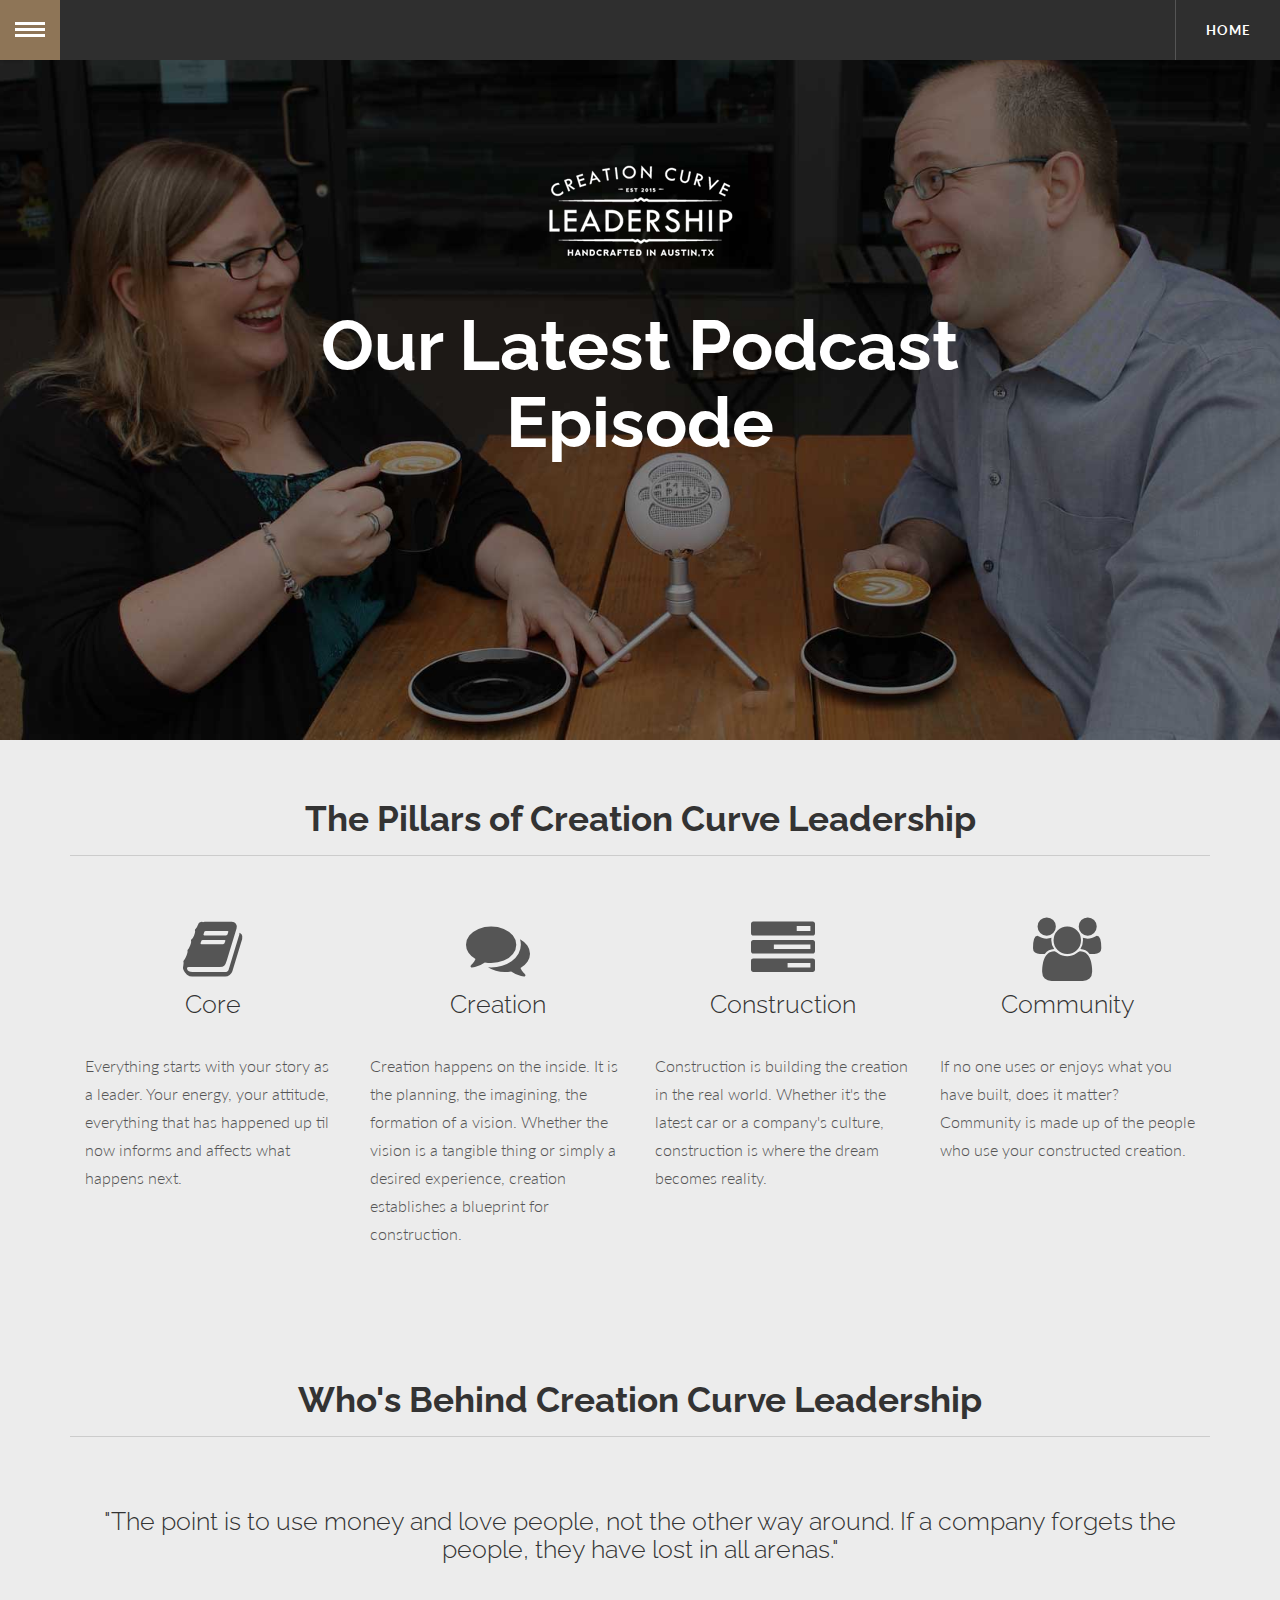
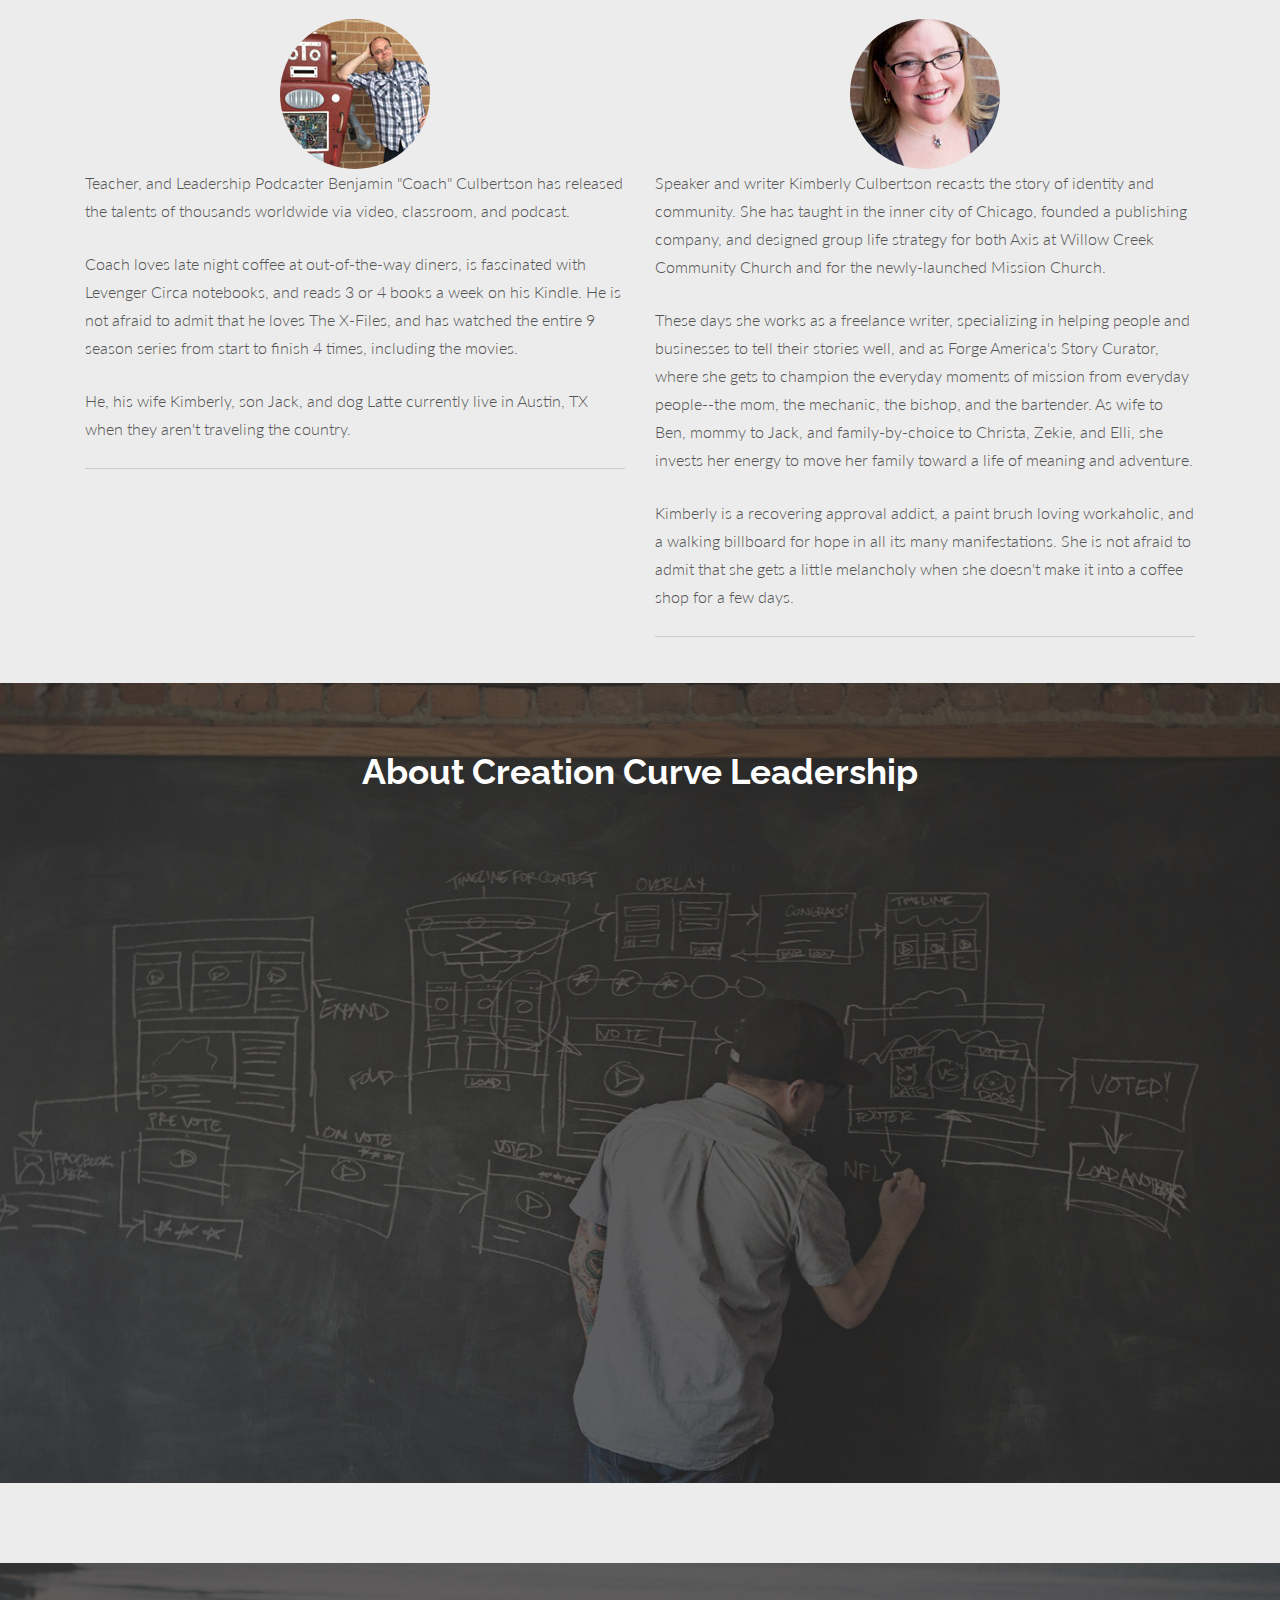
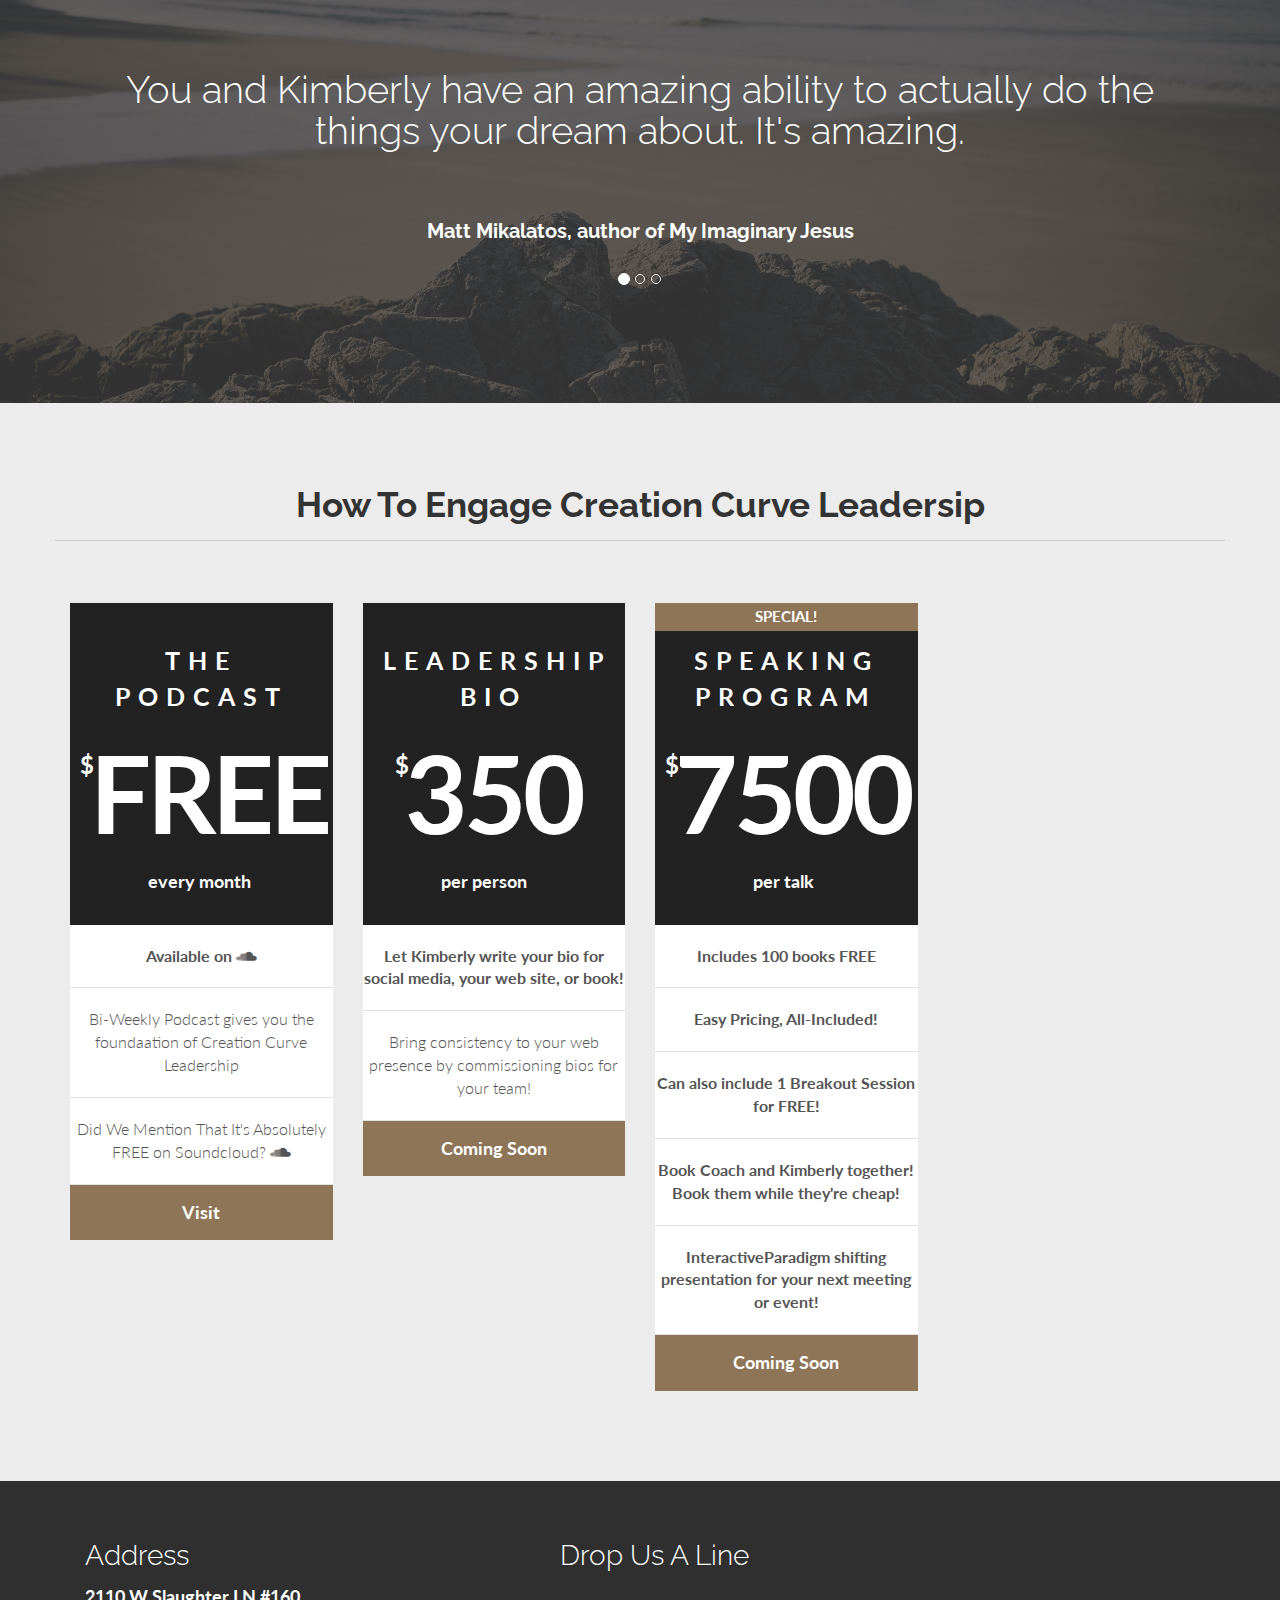
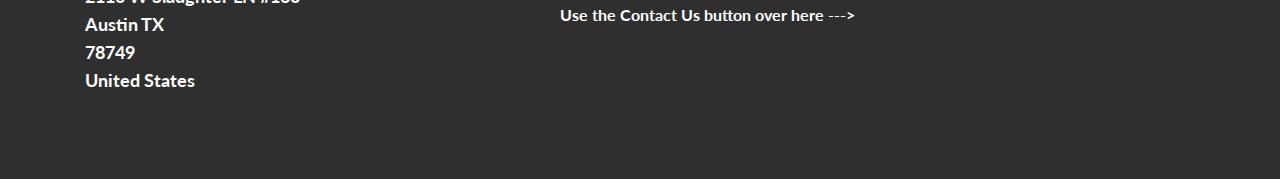
<file: index.html>
<!DOCTYPE html>
<html lang="en">
  <head>
    <meta charset="utf-8">
    <meta name="viewport" content="width=device-width, initial-scale=1.0">
    <meta name="description" content="">
    <meta name="author" content="">
    <link rel="shortcut icon" href="assets/ico/favicon.png">

    <title>Creation Curve Leadership Podcast, Austin Public Speaker, Training</title>

    <!-- Bootstrap core CSS -->
    <link href="assets/css/bootstrap.css" rel="stylesheet">

    <!-- Custom styles for this template -->
    <link href="assets/css/main.css" rel="stylesheet">

	<link rel="stylesheet" type="text/css" href="assets/css/normalize.css">
	<link rel="stylesheet" type="text/css" href="assets/css/component.css">
  <link rel="stylesheet" href="assets/font-awesome/css/font-awesome.min.css">

    <script src="assets/js/jquery.min.js"></script>
	<script src="assets/js/Chart.js"></script>
	<script src="assets/js/modernizr.custom.js"></script>
    <link href='http://fonts.googleapis.com/css?family=Lato:300,400,700,300italic,400italic' rel='stylesheet' type='text/css'>
    <link href='http://fonts.googleapis.com/css?family=Raleway:400,300,700' rel='stylesheet' type='text/css'>

    <!-- HTML5 shim and Respond.js IE8 support of HTML5 elements and media queries -->
    <!--[if lt IE 9]>
      <script src="assets/js/html5shiv.js"></script>
      <script src="assets/js/respond.min.js"></script>
    <![endif]-->
    <script src="//load.sumome.com/" data-sumo-site-id="3f2df3fad96dcfa595b3d7ff327a906a26260d1d3657025c33d7bf22549e8646" async="async"></script>
  </head>

  <body data-spy="scroll" data-offset="0" data-target="#gn-menu">
  	<!-- ========== MAIN MENU ========== -->
	<div class="container">
		<ul id="gn-menu" class="gn-menu-main">
			<li class="gn-trigger">
				<a class="gn-icon gn-icon-menu"><span>Menu</span></a>
				<nav class="gn-menu-wrapper">
					<div class="gn-scroller">
						<ul class="gn-menu">
							<li class="gn-search-item">
								<input placeholder="Search" type="search" class="gn-search">
								<a class="gn-icon gn-icon-search"><span>Search</span></a>
							</li>
							<li><a href="#home" class="gn-icon gn-icon-home smoothScroll">Home</a></li>
							<li><a href="#services" class="gn-icon gn-icon-mobile smoothScroll">The Pillars</a></li>
							<li><a href="#portfolio" class="gn-icon gn-icon-article smoothScroll">About Creation Curve Leadership</a></li>
							<li><a href="#prices" class="gn-icon gn-icon-bars smoothScroll">Get Started</a></li>
							<li><a href="#contact" class="gn-icon gn-icon-envelop smoothScroll">Contact</a></li>
						</ul>
					</div><!-- /gn-scroller -->
				</nav>
			</li>
			<li><a href="#home" class="smoothScroll">Home</a></li>
		</ul>
	</div><!-- /container -->


	<!-- ========== HEADER SECTION ========== -->
	<section id="home" name="home"></section>
	<div id="headerwrap">
		<div class="container">
			<div class="col-lg-2"></div>
			<div class="col-lg-8">
				<img src="assets/img/logo.png"></br>
        <h1 class="headerwrap">Our Latest Podcast Episode</h1>
<iframe width="100%" height="166" scrolling="no" frameborder="no" allow="autoplay" src="https://w.soundcloud.com/player/?url=https%3A//api.soundcloud.com/tracks/409710132&color=%23ff5500&auto_play=false&hide_related=false&show_comments=true&show_user=true&show_reposts=false&show_teaser=true"></iframe>		</div>
			</div>
		</div><!-- /container -->
	</div><!-- /headerwrap -->


	<!-- ABOUT SECTION -->
	<section id="services" name="services"></section>
	<div class="container services">
			<h3>The Pillars of Creation Curve Leadership</h3>
			<hr>
			<br>
			<br>
		<div class="col-lg-3 service-line">
			<i class="fa fa-book fa-4x"></i>
			<h4>Core</h4>
			<br>
			<p>Everything starts with your story as a leader. Your energy, your attitude, everything that has happened up til now informs and affects what happens next.</p>
		</div><!-- /col-lg-3 -->

		<div class="col-lg-3 service-line">
			<i class="fa fa-comments fa-4x"></i>
			<h4>Creation</h4>
			<br>
			<p>Creation happens on the inside. It is the planning, the imagining, the formation of a vision. Whether the vision is a tangible thing or simply a desired experience, creation establishes a blueprint for construction. </p>
		</div><!-- /col-lg-3 -->

		<div class="col-lg-3 service-line">
			<i class="fa fa-tasks fa-4x"></i>
			<h4>Construction</h4>
			<br>
			<p>Construction is building the creation in the real world. Whether it's the latest car or a company's culture, construction is where the dream becomes reality.</p>
		</div><!-- /col-lg-3 -->

		<div class="col-lg-3 service-line">
		<i class="fa fa-users fa-4x"></i>
			<h4>Community</h4>
			<br>
			<p>If no one uses or enjoys what you have built, does it matter? Community is made up of the people who use your constructed creation.</p>
		</div><!-- /col-lg-3 -->
	</div><!-- /container -->


	<div class="container services">
		<br>
		<br>
			<h3>Who's Behind Creation Curve Leadership</h3>
			<hr>
			<br>
			<br>
			<h4>"The point is to use money and love people, not the other way around. If a company forgets the people, they have lost in all arenas."</h4>
			<br>
			<br>
			<div class="col-lg-6">
        <img class="img-circle" src="assets/img/avatar.jpg" height="150px" width="150px">

        <p>Teacher, and Leadership Podcaster Benjamin "Coach" Culbertson has released the talents of thousands worldwide via video, classroom, and podcast.</p>
          <p>Coach loves late night coffee at out-of-the-way diners, is fascinated with Levenger Circa notebooks, and reads 3 or 4 books a week on his Kindle. He is not afraid to admit that he loves The X-Files, and has watched the entire 9 season series from start to finish 4 times, including the movies. </p>

          <p>He, his wife Kimberly, son Jack, and dog Latte currently live in Austin, TX when they aren't traveling the country.</p>
<hr>
			</div><!-- col-lg-6 -->
			<div class="col-lg-6">
        <img class="img-circle" src="assets/img/avatar02.jpg" height="150px" width="150px">
				<p>Speaker and writer Kimberly Culbertson recasts the story of identity and community. She has taught in the inner city of Chicago, founded a publishing company, and designed group life strategy for both Axis at Willow Creek Community Church and for the newly-launched Mission Church. </p>
        <p>These days she works as a freelance writer, specializing in helping people and businesses to tell their stories well, and as Forge America's Story Curator, where she gets to champion the everyday moments of mission from everyday people--the mom, the mechanic, the bishop, and the bartender. As wife to Ben, mommy to Jack, and family-by-choice to Christa, Zekie, and Elli, she invests her energy to move her family toward a life of meaning and adventure.</p>
        <p>Kimberly is a recovering approval addict, a paint brush loving workaholic, and a walking billboard for hope in all its many manifestations. She is not afraid to admit that she gets a little melancholy when she doesn't make it into a coffee shop for a few days.</p>
        <hr>
			</div><!-- col-lg-6 -->
	</div><!-- container -->



	<section id="portfolio" name="portfolio"></section>
	<div id="foliowrap">
		<div class="container">
			<h3>About Creation Curve Leadership</h3>
			<br>
			<br>
			<div class="row">
<h4>More to come right here</h4>
				<!--cutcode block 1-->
</div>
</div>
</div>


<div id="testimonial">
  <div class="container">
    <div class="bs-example">
      <div id="carousel-example-generic" class="carousel slide bs-docs-carousel-example">
        <ol class="carousel-indicators">
          <li data-target="#carousel-example-generic" data-slide-to="0" class="active"></li>
          <li data-target="#carousel-example-generic" data-slide-to="1"></li>
          <li data-target="#carousel-example-generic" data-slide-to="2"></li>
        </ol>
      <div class="carousel-inner">
        <div class="item active">
          <h1>You and Kimberly have an amazing ability to actually do the things your dream about.  It's amazing. </h1>
          <br>
          <h2>Matt Mikalatos, author of My Imaginary Jesus</h2>
        </div>
        <div class="item">
          <h1>Who loves ya, baby?</h1>
          <br>
          <h2>Every Lounge Singer Ever</h2>
        </div>
        <div class="item">
          <h1>And now for something you'll really like.</h1>
          <br>
          <h2>Rocky The Flying Squirrel</h2>
        </div>
      </div>
    <br>
    <br>
    <br>
    </div>
  </div>
</div>
</div>

	<section id="prices" name="prices"></section>
	<div class="container">
	<br>
		<div class="row services">
		<h3>How To Engage Creation Curve Leadersip</h3>
		<hr>
		<br>
		<br>
			<div class="col-lg-3">
                <!-- START PRICING TABLE -->
                <div class="pricing-option">
                    <div class="pricing-top">
                        <span class="pricing-edition">The Podcast</span>
                        <span class="price">
                            <sup>$</sup>
                            <span class="price-amount">FREE</span>
                            <small>every month</small>
                        </span>
                    </div>
                    <ul>
                        <li><strong>Available on </strong> <i class="fa fa-soundcloud"></i></li>
                        <li>Bi-Weekly Podcast gives you the foundaation of Creation Curve Leadership</li>
                        <li>Did We Mention That It's Absolutely FREE on Soundcloud? <i class="fa fa-soundcloud"></i> </li>
                    </ul>
                    <a href="https://soundcloud.com/creationcurveleadership" class="pricing-signup">Visit</a>
                </div><!-- /pricing-option -->
                <!-- END PRICING TABLE -->
			</div><!-- /col -->

			<div class="col-lg-3">
                <!-- START PRICING TABLE -->
                <div class="pricing-option">
                    <div class="pricing-top">
                        <span class="pricing-edition">Leadership Bio</span>
                        <span class="price">
                            <sup>$</sup>
                            <span class="price-amount">350</span></br>
                            <small>per person</small>
                        </span>
                    </div>
                    <ul>
                        <li><strong>Let Kimberly write your bio for social media, your web site, or book!</strong></li>
                        <li>Bring consistency to your web presence by commissioning bios for your team!</li>
                    </ul>
                    <a href="index.html#" class="pricing-signup">Coming Soon</a>
                </div><!-- /pricing-option -->
                <!-- END PRICING TABLE -->
			</div><!-- /col -->

			<div class="col-lg-3">
                <!-- START PRICING TABLE -->
                <div class="pricing-option">
                    <div class="pricing-top">
                        <span class="special-label">SPECIAL!</span>
                        <span class="pricing-edition">SPEAKING PROGRAM</span>
                        <span class="price">
                            <sup>$</sup>
                            <span class="price-amount">7500</span><br>
                            <small>per talk</small>
                        </span>
                    </div>
                    <ul>
                        <li><strong>Includes 100 books FREE </strong> </li>
                        <li><strong>Easy Pricing, All-Included!</li>
                        <li><strong>Can also include 1 Breakout Session for FREE!</li>
                        <li><strong>Book Coach and Kimberly together! Book them while they're cheap!</li>
                        <li><strong>Interactive</strong>Paradigm shifting presentation for your next meeting or event!</li>
                    </ul>
                    <a href="index.html#" class="pricing-signup">Coming Soon</a>
                </div><!-- /pricing-option -->
                    			<!--Cut code block 2-->
                <!-- END PRICING TABLE -->
			</div><!-- /col -->
		</div><!-- /row -->
	</div><!-- /container -->

	<section id="contact" name="contact"></section>
	<div id="footerwrap">
		<div class="container">
			<div class="col-lg-5">
				<h3>Address</h3>
				<p>
				2110 W Slaughter LN #160 <br/>
				Austin TX <br/>
				78749<br/>
				United States
				</p>
			</div>

			<div class="col-lg-7">
				<h3>Drop Us A Line</h3>
				<br>
			Use the Contact Us button over here --->
			</div>

		</div>

	</div>


    <!-- Bootstrap core JavaScript
    ================================================== -->
    <!-- Placed at the end of the document so the pages load faster -->
    <script src="assets/js/bootstrap.min.js"></script>
    <script src="assets/js/retina.js"></script>
	<script src="assets/js/classie.js"></script>
    <script type="text/javascript" src="assets/js/smoothscroll.js"></script>
	<script src="assets/js/gnmenu.js"></script>
	<script>
		new gnMenu( document.getElementById( 'gn-menu' ) );
	</script>
	<script>
		$('.carousel').carousel({
		  interval: 5500
		  })
	</script>


  </body>
</html>
</file>
<file: assets/css/component.css>
*,
*:after,
*::before {
		-webkit-box-sizing: border-box;
		-moz-box-sizing: border-box;
		box-sizing: border-box;
}

@font-face {
		font-weight: normal;
		font-style: normal;
		font-family: 'ecoicons';
		src: url("../fonts/ecoicons/ecoicons.eot");
		src: url("../fonts/ecoicons/ecoicons.eot?#iefix") format("embedded-opentype"), url("../fonts/ecoicons/ecoicons.woff") format("woff"), url("../fonts/ecoicons/ecoicons.ttf") format("truetype"), url("../fonts/ecoicons/ecoicons.svg#ecoicons") format("svg");
}

/* Icomoon.com */

.gn-menu-main,
.gn-menu-main ul {
		margin: 0;
		padding: 0;
		background: #2f2f2f;
		color: #ffffff;
		list-style: none;
		text-transform: none;
		font-weight: 300;
		font-family: 'Lato', Arial, sans-serif;
		line-height: 60px;
}

.gn-menu-main {
		position: fixed;
		top: 0;
		left: 0;
		width: 100%;
		height: 60px;
		font-size: 13px;
		z-index: 1;
}

.gn-menu-main a {
		display: block;
		height: 100%;
		color: #ffffff;
		text-decoration: none;
		cursor: pointer;
}

.no-touch .gn-menu-main a:hover,
.no-touch .gn-menu li.gn-search-item:hover,
.no-touch .gn-menu li.gn-search-item:hover a {
		background: #8e7557;
		color: white;
}

.gn-menu-main > li {
		display: block;
		float: left;
		height: 100%;
		border-right: 1px solid #555555;
		text-align: center;
}

/* icon-only trigger (menu item) */

.gn-menu-main li.gn-trigger {
		position: relative;
		width: 60px;
		-webkit-touch-callout: none;
		-webkit-user-select: none;
		-khtml-user-select: none;
		-moz-user-select: none;
		-ms-user-select: none;
		user-select: none;
}

.gn-menu-main > li:last-child {
		float: right;
		border-right: none;
		border-left: 1px solid #555555;
}

.gn-menu-main > li > a {
		padding: 0 30px;
		text-transform: uppercase;
		letter-spacing: 1px;
		font-weight: bold;
}

.gn-menu-main:after {
		display: table;
		clear: both;
		content: "";
}

.gn-menu-wrapper {
		position: fixed;
		top: 60px;
		bottom: 0;
		left: 0;
		overflow: hidden;
		width: 60px;
		border-top: 1px solid #555555;
		background: #2f2f2f;
		-webkit-transform: translateX(-60px);
		-moz-transform: translateX(-60px);
		transform: translateX(-60px);
		-webkit-transition: -webkit-transform 0.3s, width 0.3s;
		-moz-transition: -moz-transform 0.3s, width 0.3s;
		transition: transform 0.3s, width 0.3s;
}

.gn-scroller {
		position: absolute;
		overflow-y: scroll;
		width: 370px;
		height: 100%;
}

.gn-menu {
		border-bottom: 1px solid #555555;
		text-align: left;
		font-size: 18px;
}

.gn-menu li:not(:first-child),
.gn-menu li li {
		box-shadow: inset 0 1px #555555
}

.gn-submenu li {
		overflow: hidden;
		height: 0;
		-webkit-transition: height 0.3s;
		-moz-transition: height 0.3s;
		transition: height 0.3s;
}

.gn-submenu li a {
		color: #555555
}

input.gn-search {
		position: relative;
		z-index: 10;
		padding-left: 60px;
		outline: none;
		border: none;
		background: transparent;
		color: #ffffff;
		font-weight: 300;
		font-family: 'Lato', Arial, sans-serif;
		cursor: pointer;
}

/* placeholder */

.gn-search::-webkit-input-placeholder {
		color: #ffffff
}

.gn-search:-moz-placeholder {
		color: #ffffff
}

.gn-search::-moz-placeholder {
		color: #ffffff
}

.gn-search:-ms-input-placeholder {
		color: #ffffff
}

/* hide placeholder when active in Chrome */

.gn-search:focus::-webkit-input-placeholder,
.no-touch .gn-menu li.gn-search-item:hover .gn-search:focus::-webkit-input-placeholder {
		color: transparent
}

input.gn-search:focus {
		cursor: text
}

.no-touch .gn-menu li.gn-search-item:hover input.gn-search {
		color: white
}

/* placeholder */

.no-touch .gn-menu li.gn-search-item:hover .gn-search::-webkit-input-placeholder {
		color: white
}

.no-touch .gn-menu li.gn-search-item:hover .gn-search:-moz-placeholder {
		color: white
}

.no-touch .gn-menu li.gn-search-item:hover .gn-search::-moz-placeholder {
		color: white
}

.no-touch .gn-menu li.gn-search-item:hover .gn-search:-ms-input-placeholder {
		color: white
}

.gn-menu-main a.gn-icon-search {
		position: absolute;
		top: 0;
		left: 0;
		height: 60px;
}

.gn-icon::before {
		display: inline-block;
		width: 60px;
		text-align: center;
		text-transform: none;
		font-weight: normal;
		font-style: normal;
		font-variant: normal;
		font-family: 'ecoicons';
		line-height: 1;
		speak: none;
		-webkit-font-smoothing: antialiased;
}

.gn-icon-help::before {
		content: "\e000"
}

.gn-icon-earth::before {
		content: "\e004"
}

.gn-icon-cog::before {
		content: "\e006"
}

.gn-icon-search::before {
		content: "\e005"
}

.gn-icon-download::before {
		content: "\e007"
}

.gn-icon-photoshop::before {
		content: "\e001"
}

.gn-icon-illustrator::before {
		content: "\e002"
}

.gn-icon-archive::before {
		content: "\e00d"
}

.gn-icon-article::before {
		content: "\e003"
}

.gn-icon-pictures::before {
		content: "\e008"
}

.gn-icon-videos::before {
		content: "\e009"
}

.gn-icon-home::before {
		content: "\e00a"
}

.gn-icon-newspaper::before {
		content: "\e00b"
}

.gn-icon-pencil::before {
		content: "\e00c"
}

.gn-icon-droplet::before {
		content: "\e00e"
}

.gn-icon-camera::before {
		content: "\e00f"
}

.gn-icon-file::before {
		content: "\e010"
}

.gn-icon-envelop::before {
		content: "\e011"
}

.gn-icon-screen::before {
		content: "\e012"
}

.gn-icon-mobile::before {
		content: "\e013"
}

.gn-icon-laptop::before {
		content: "\e014"
}

.gn-icon-clock::before {
		content: "\e015"
}

.gn-icon-fire::before {
		content: "\e016"
}

.gn-icon-lab::before {
		content: "\e017"
}

.gn-icon-bars::before {
		content: "\e018"
}



/* if an icon anchor has a span, hide the span */

.gn-icon span {
		width: 0;
		height: 0;
		display: block;
		overflow: hidden;
}

.gn-icon-menu::before {
		margin-left: -15px;
		vertical-align: -2px;
		width: 30px;
		height: 3px;
		background: white;
		box-shadow: 0 3px #2f2f2f, 0 -6px white, 0 -9px #2f2f2f, 0 -12px white;
		content: '';
}

.no-touch .gn-icon-menu:hover::before,
.no-touch .gn-icon-menu.gn-selected:hover::before {
		background: white;
		box-shadow: 0 3px #8e7557, 0 -6px white, 0 -9px #8e7557, 0 -12px white;
}

.gn-icon-menu.gn-selected::before {
		background: white;
		box-shadow: 0 3px #2f2f2f, 0 -6px white, 0 -9px #2f2f2f, 0 -12px white;
}

/* styles for opening menu */

.gn-menu-wrapper.gn-open-all,
.gn-menu-wrapper.gn-open-part {
		-webkit-transform: translateX(0px);
		-moz-transform: translateX(0px);
		transform: translateX(0px);
}

.gn-menu-wrapper.gn-open-all {
		width: 340px
}

.gn-menu-wrapper.gn-open-all .gn-submenu li {
		height: 60px
}

@media screen and (max-width: 422px) { 
	.gn-menu-wrapper.gn-open-all {
			-webkit-transform: translateX(0px);
			-moz-transform: translateX(0px);
			transform: translateX(0px);
			width: 100%;
	}

	.gn-menu-wrapper.gn-open-all .gn-scroller {
			width: 130%
	}
}
</file>
<file: assets/css/main.css>
/*
 * Author: Carlos Alvarez
 * URL: http://Alvarez.is
 *
 * Project Name: Flat & Scroll 2 - Bootstrap 3 vCard Theme
 * Version: 1.1
 * Date: 09-17-2013
 * URL: http://alvarez.is/demo/fs2/
 */


body {
  padding-top: 50px;
  background-color: #ececec;
    font-family: "Lato";
    font-weight: 300;
    font-size: 16px;
    color: #555;

    -webkit-font-smoothing: antialiased;
    -webkit-overflow-scrolling: touch;
}

/* Titles */
h1, h2, h3, h4, h5, h6 {
    font-family: "Raleway";
    font-weight: 300;
    color: #333;
}

/* Paragraph & Typographic */
p {
    line-height: 28px;
    margin-bottom: 25px;
}

.centered {
    text-align: center;
}

/* Links */
a {
    color: #3bc492;
    word-wrap: break-word;

    -webkit-transition: color 0.1s ease-in, background 0.1s ease-in;
    -moz-transition: color 0.1s ease-in, background 0.1s ease-in;
    -ms-transition: color 0.1s ease-in, background 0.1s ease-in;
    -o-transition: color 0.1s ease-in, background 0.1s ease-in;
    transition: color 0.1s ease-in, background 0.1s ease-in;
}

a:hover,
a:focus {
    color: #c0392b;
    text-decoration: none;
    outline: 0;
}

a:before,
a:after {
    -webkit-transition: color 0.1s ease-in, background 0.1s ease-in;
    -moz-transition: color 0.1s ease-in, background 0.1s ease-in;
    -ms-transition: color 0.1s ease-in, background 0.1s ease-in;
    -o-transition: color 0.1s ease-in, background 0.1s ease-in;
    transition: color 0.1s ease-in, background 0.1s ease-in;
}

 hr {
    display: block;
    height: 1px;
    border: 0;
    border-top: 1px solid #ccc;
    margin: 1em 0;
    padding: 0;
}

.modal-header {
	background-color: #2f2f2f;
	color: white;
}

.modal-title {
	color: white
}

/* ==========================================================================
   Wrap Sections
   ========================================================================== */

#headerwrap {
	background: url(../img/header-bg.jpg) no-repeat center top;
	margin-top: -10px;
	padding-top:120px;
	text-align:center;
	background-attachment: relative;
	background-position: center center;
	min-height: 700px;
	width: 100%;

    -webkit-background-size: 100%;
    -moz-background-size: 100%;
    -o-background-size: 100%;
    background-size: 100%;

    -webkit-background-size: cover;
    -moz-background-size: cover;
    -o-background-size: cover;
    background-size: cover;
}

#headerwrap h1 {
	font-weight: 700;
	font-size: 70px;
	color: white;
	margin-bottom: 20px;
}

#headerwrap h4 {
	color: #494848;
	font-size: 26px;
	font-weight: 700;
}

#foliowrap {
	background: url(../img/foliowrap.jpg) no-repeat center top;
	margin-top: 30px;
	padding-top:50px;
	text-align:center;
	background-attachment: relative;
	background-position: center center;
	min-height: 800px;
	width: 100%;

    -webkit-background-size: 100%;
    -moz-background-size: 100%;
    -o-background-size: 100%;
    background-size: 100%;

    -webkit-background-size: cover;
    -moz-background-size: cover;
    -o-background-size: cover;
    background-size: cover;
}

#foliowrap h3 {
	font-size: 35px;
	color: white;
	text-align: center;
	font-weight: 700;
}

#testimonial {
	background: url(../img/mint.jpg) no-repeat center top;
	margin-top: 80px;
	padding-top:80px;
	text-align:center;
	background-attachment: relative;
	background-position: center center;
	min-height: 440px;
	width: 100%;

    -webkit-background-size: 100%;
    -moz-background-size: 100%;
    -o-background-size: 100%;
    background-size: 100%;

    -webkit-background-size: cover;
    -moz-background-size: cover;
    -o-background-size: cover;
    background-size: cover;
}

#testimonial h1 {
	color: white;
	font-size: 38px;
}

#testimonial h2 {
	color: white;
	font-size: 20px;
	font-weight: 700;
}

#footerwrap {
	background-color: #2f2f2f;
	color: white;
	margin-top: 50px;
	padding-top: 40px;
	padding-bottom: 60px;
	text-align: left;
}

#footerwrap h3 {
	font-size: 28px;
	color: white;
}

#footerwrap p {
	color: white;
	font-size: 18px;
}

.about, .services {
	padding-top: 40px;
	text-align: center
}

.about h3 {
	font-size: 35px;
}

.about h4 {
	font-size: 20px;
	text-align: left;
}
.about h5 {
	font-size: 14px;
	color: #bebdbd;
	font-weight: 700;
}

.about, .services p {
	text-align: left;
}

.services h3 {
	font-size: 35px;
	font-weight: 700;
}

.services h4 {
	font-size: 25px;
}

.service-line {
	border-bottom: 3px solid transparent;
}

.service-line:hover {
	border-bottom: 3px solid #8e7557;
	background-color: #f2f2f2;
}

#chartwrap {
	width: 100%;
	text-align: center;
}

.label {
	padding-bottom: 15px;
}

.centered {
	text-align: center;
}


/* ==========================================================================
   Image Mask
   ========================================================================== */

.grid figure {
	margin: 0;
	position: relative;
}

.grid figure img {
	width: 100%;
	display: block;
	position: relative;
}

.grid figcaption {
	position: absolute;
	top: 0;
	left: 0;
	padding: 20px;
	color: #fff;
	background: #8e7557;
}

.grid figcaption h5 {
	margin: 0;
	padding-top: 0px;
	padding-left: 20px;
	padding-bottom: 5px;
	color: #fff;
	font-weight: 700;
	text-align: left;
	letter-spacing: 2px;

}

.grid figcaption a {
	text-align: left;
	padding: 5px 10px;
	margin-left: 20px;
	display: inline-block;
	background: #2f2f2f;
	color: #fff;
	font-size: 13px;
}

/* Caption Style */
.mask figure {
	overflow: hidden;
}

.mask figure img {
	-webkit-transition: -webkit-transform 0.4s;
	-moz-transition: -moz-transform 0.4s;
	transition: transform 0.4s;
}

.no-touch .mask figure:hover img,
.mask figure.cs-hover img {
	-webkit-transform: translateY(-30px);
	-moz-transform: translateY(-30px);
	-ms-transform: translateY(-30px);
	transform: translateY(-30px);
}

.mask figcaption {
	height: 50px;
	width: 100%;
	top: auto;
	bottom: 0;
	opacity: 0;
	-webkit-transform: translateY(100%);
	-moz-transform: translateY(100%);
	-ms-transform: translateY(100%);
	transform: translateY(100%);
	-webkit-transition: -webkit-transform 0.4s, opacity 0.1s 0.3s;
	-moz-transition: -moz-transform 0.4s, opacity 0.1s 0.3s;
	transition: transform 0.4s, opacity 0.1s 0.3s;
}

.no-touch .mask figure:hover figcaption,
.mask figure.cs-hover figcaption {
	opacity: 1;
	-webkit-transform: translateY(0px);
	-moz-transform: translateY(0px);
	-ms-transform: translateY(0px);
	transform: translateY(0px);
	-webkit-transition: -webkit-transform 0.4s, opacity 0.1s;
	-moz-transition: -moz-transform 0.4s, opacity 0.1s;
	transition: transform 0.4s, opacity 0.1s;
}

.mask figcaption a {
	position: absolute;
	top:10px;
	bottom: 10px;
	right: 30px;
}


/* ==========================================================================
   Blog
   ========================================================================== */

.accordion-heading {
	margin-top: : 30px;
	padding-bottom: 10px;
	text-align: left;
	border-bottom: 1px solid #ccc;
}

.accordion-inner h4 {
	font-family: 'Lato', sans-serif;
	font-size: 20px;
    line-height: 28px;
    margin-bottom: 25px;

}

.accordion-heading plus {
	font-size: 30px;
	font-weight: 700;
	color: #8e7557;
	font-family: 'Raleway', sans-serif;
	vertical-align: middle;
}

.accordion-heading date {
	background-color: #2f2f2f;
	color: white;
	font-family: 'Lato', sans-serif;
	font-size: 14px;
	padding: 8px;
}

.accordion-heading a {
	font-family: 'Raleway', sans-serif;
	font-size: 22px;
	color: #333;
}

.accordion-heading a:hover {
	font-family: 'Raleway', sans-serif;
	font-size: 22px;
	color: #8e7557;
	text-decoration: none;
}

/* ==========================================================================
   Pricing Tables
   ========================================================================== */

.pricing-option {
    padding-bottom: 40px;
}

.pricing-option .pricing-top {
    position: relative;
    background: #222;
    color: white;
    text-align: center;
    font-weight: bold;

    padding: 40px 20px 30px 20px;
    -webkit-box-sizing: border-box;
    -moz-box-sizing: border-box;
    box-sizing: border-box;
}

.pricing-option .pricing-top .special-label {
    display: block;
    width: 100%;
    position: absolute;
    top: 0;
    left: 0;
    background: #8e7557;
    text-transform: uppercase;
    font-size: 15px;
    font-weight: bold;
    padding: 3px 0;
}

.special .pricing-top {
    background: black;
}

.pricing-option .pricing-edition {
    text-transform: uppercase;
    display: block;
    font-size: 25px;
    letter-spacing: 8px;
}

.pricing-option .price {
    display: inline-block;
    position: relative;
}

.pricing-option .price sup {
    position: absolute;
    top: 50px;
    left: -10px;
    font-size: 24px;
}

.pricing-option .price .price-amount {
    font-size: 108px;
    letter-spacing: -4px;
}

.pricing-option .price small {
    position: relative;
    left: -10px;
    font-size: 18px;
}

.pricing-option ul {
    list-style: none;
    margin: 0;
    background: #ffffff;
    text-align: center;
    padding-left: 0px;
}

.pricing-option ul li {
    border-bottom: solid 1px #e1e1e1;
    padding-top: 20px;
    padding-bottom: 20px;
}

.pricing-option .pricing-signup {
    display: block;
    text-align: center;
    font-size: 18px;
    font-weight: bold;
    padding: 15px 10px;
    color: white;
    background: #8e7557;
}

.pricing-option .pricing-signup:hover {
    background: #766148;
}



/* ==========================================================================
   Forms
   ========================================================================== */

.form-control {
	padding: 20px;
	font-family: 'Lato', sans-serif;
	font-size: 16px;
}

.form-group label {
	font-family: 'Raleway'; sans-serif;
	font-size: 16px;
	font-weight: 300;
}

.btn-theme {
	color: #fff;
	background-color: #8e7557;
	padding-left: 40px;
	padding-right: 40px;
	padding-bottom: 10px;
	padding-top: 10px;
	font-weight: 700;
	border-radius: 3px;
}

.btn-theme:hover {
	cursor: pointer;
	color: white;
	background-color: #766148;

}
</file>
